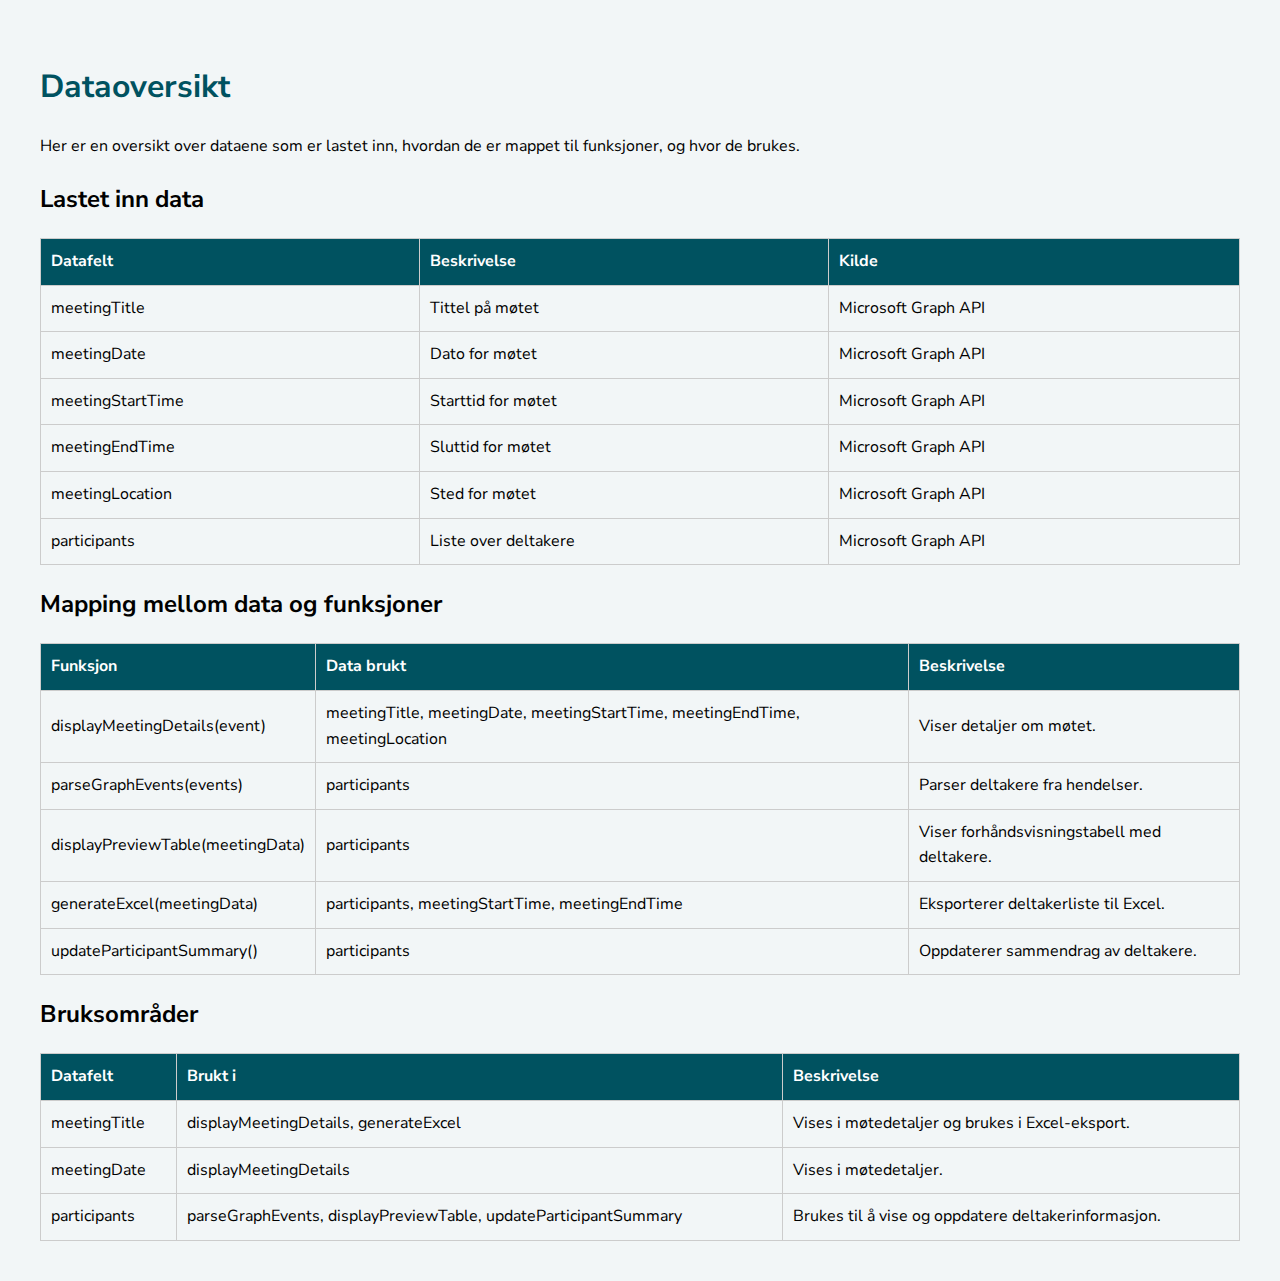
<file: data-overview.html>
<!DOCTYPE html>
<html lang="no">
<head>
    <meta charset="UTF-8">
    <meta name="viewport" content="width=device-width, initial-scale=1.0">
    <title>Dataoversikt</title>
    <link rel="stylesheet" href="style.css"> <!-- Bruk eksisterende CSS -->
    <style>
        body {
            padding: 20px;
        }
        table {
            width: 100%;
            border-collapse: collapse;
            margin-top: 20px;
        }
        th, td {
            border: 1px solid #ccc;
            padding: 10px;
            text-align: left;
        }
        th {
            background-color: var(--primary-color);
            color: var(--font-color-inverted);
        }
        h1 {
            color: var(--primary-color);
        }
    </style>
</head>
<body>
    <h1>Dataoversikt</h1>
    <p>Her er en oversikt over dataene som er lastet inn, hvordan de er mappet til funksjoner, og hvor de brukes.</p>

    <h2>Lastet inn data</h2>
    <table>
        <thead>
            <tr>
                <th>Datafelt</th>
                <th>Beskrivelse</th>
                <th>Kilde</th>
            </tr>
        </thead>
        <tbody>
            <tr>
                <td>meetingTitle</td>
                <td>Tittel på møtet</td>
                <td>Microsoft Graph API</td>
            </tr>
            <tr>
                <td>meetingDate</td>
                <td>Dato for møtet</td>
                <td>Microsoft Graph API</td>
            </tr>
            <tr>
                <td>meetingStartTime</td>
                <td>Starttid for møtet</td>
                <td>Microsoft Graph API</td>
            </tr>
            <tr>
                <td>meetingEndTime</td>
                <td>Sluttid for møtet</td>
                <td>Microsoft Graph API</td>
            </tr>
            <tr>
                <td>meetingLocation</td>
                <td>Sted for møtet</td>
                <td>Microsoft Graph API</td>
            </tr>
            <tr>
                <td>participants</td>
                <td>Liste over deltakere</td>
                <td>Microsoft Graph API</td>
            </tr>
        </tbody>
    </table>

    <h2>Mapping mellom data og funksjoner</h2>
    <table>
        <thead>
            <tr>
                <th>Funksjon</th>
                <th>Data brukt</th>
                <th>Beskrivelse</th>
            </tr>
        </thead>
        <tbody>
            <tr>
                <td>displayMeetingDetails(event)</td>
                <td>meetingTitle, meetingDate, meetingStartTime, meetingEndTime, meetingLocation</td>
                <td>Viser detaljer om møtet.</td>
            </tr>
            <tr>
                <td>parseGraphEvents(events)</td>
                <td>participants</td>
                <td>Parser deltakere fra hendelser.</td>
            </tr>
            <tr>
                <td>displayPreviewTable(meetingData)</td>
                <td>participants</td>
                <td>Viser forhåndsvisningstabell med deltakere.</td>
            </tr>
            <tr>
                <td>generateExcel(meetingData)</td>
                <td>participants, meetingStartTime, meetingEndTime</td>
                <td>Eksporterer deltakerliste til Excel.</td>
            </tr>
            <tr>
                <td>updateParticipantSummary()</td>
                <td>participants</td>
                <td>Oppdaterer sammendrag av deltakere.</td>
            </tr>
        </tbody>
    </table>

    <h2>Bruksområder</h2>
    <table>
        <thead>
            <tr>
                <th>Datafelt</th>
                <th>Brukt i</th>
                <th>Beskrivelse</th>
            </tr>
        </thead>
        <tbody>
            <tr>
                <td>meetingTitle</td>
                <td>displayMeetingDetails, generateExcel</td>
                <td>Vises i møtedetaljer og brukes i Excel-eksport.</td>
            </tr>
            <tr>
                <td>meetingDate</td>
                <td>displayMeetingDetails</td>
                <td>Vises i møtedetaljer.</td>
            </tr>
            <tr>
                <td>participants</td>
                <td>parseGraphEvents, displayPreviewTable, updateParticipantSummary</td>
                <td>Brukes til å vise og oppdatere deltakerinformasjon.</td>
            </tr>
        </tbody>
    </table>
</body>
</html>
</file>
<file: style.css>
/* Import fonts */
@import url('https://fonts.googleapis.com/css2?family=Nunito:ital,wght@0,300;0,400;0,600;0,700;1,300;1,400,1,700&display=swap');
@import url('https://fonts.googleapis.com/css2?family=Nunito+Sans:ital,wght@0,300;0,400;0,600;0,700;1,300;1,400;1,700&display=swap');

/* Variables */
:root {
    --primary-color: rgb(0, 82, 96);
    --primary-background-color: rgb(242, 246, 247);
    --font-color: rgb(0, 0, 0);
    --font-color-inverted: rgb(255, 255, 255);
    --link-color: rgb(0, 82, 96);
    --link-color-hover: rgb(0, 0, 0);
    --spacing: 1rem;
    --spacing-small: 0.5rem;
    --font-size-root: 1rem;
    --font-size-small: 0.9rem;
}

/* Body style */
body {
    font-family: 'Nunito Sans', Arial, sans-serif;
    margin: 20px;
    line-height: 1.6;
    background-color: var(--primary-background-color);
    color: var(--font-color);
    padding-top: 70px; /* Ensure enough space for the header */
    padding-left: 10px; /* Adjust padding for logo alignment */
}

/* Input and textarea */
input, textarea {
    font-family: inherit;
    font-size: var(--font-size-root);
    width: 100%;
    padding: var(--spacing-small);
    margin-top: var(--spacing-small);
    margin-bottom: var(--spacing-small);
    border: 2px solid var(--primary-color);
    border-radius: 0.4rem;
    background-color: var(--primary-background-color);
}

input[type="text"] {
    font-family: inherit;
    font-size: var(--font-size-root);
    width: 100%;
    padding: var(--spacing-small);
    margin-bottom: var(--spacing);
    border: 2px solid var(--primary-color);
    border-radius: 0.4rem;
    background-color: var(--primary-background-color);
}

input[type="date"] {
    margin-bottom: 1rem; /* Add spacing below date picker */
}

input:hover, textarea:hover {
    background-color: var(--primary-color-10);
}

input:focus-visible, textarea:focus-visible {
    outline: 4px solid var(--primary-color);
    outline-offset: -4px;
}

/* Button style */
button {
    font-family: inherit;
    font-size: var(--font-size-root);
    padding: var(--spacing-small) var(--spacing);
    cursor: pointer;
    background-color: var(--primary-color);
    color: var(--font-color-inverted);
    border: none;
    border-radius: 0.4rem;
    transition: background-color 0.3s ease;
    display: block;
    margin-top: var(--spacing);
}

button:hover {
    background-color: var(--primary-color-80);
}

button:disabled {
    background-color: var(--primary-background-color);
    color: grey;
    cursor: not-allowed;
}

/* Status message */
#status {
    margin-top: var(--spacing-small);
    font-weight: bold;
    color: var(--primary-color);
}

/* Links */
a {
    color: var(--link-color);
    text-decoration: underline;
}

a:hover {
    color: var(--link-color-hover);
}

/* Event list */
#eventList {
    text-align: left; /* Venstrejuster innholdet */
    margin-top: var(--spacing); /* Legg til litt avstand over */
}

#eventList div {
    display: flex;
    align-items: center;
    margin-bottom: var(--spacing-small);
}

#eventList input[type="radio"] {
    margin-right: var(--spacing-small); /* Avstand mellom radioknapp og tekst */
}

/* Meeting details */
#meetingDetails {
    font-family: 'Nunito Sans', Arial, sans-serif;
    background-color: var(--primary-background-color);
    border: 1px solid var(--primary-color);
    border-radius: 0.5rem;
    padding: var(--spacing);
    margin-bottom: var(--spacing);
}

#meetingDetails h2 {
    font-size: 1.2rem;
    margin-bottom: var(--spacing-small);
    color: var(--primary-color);
}

#meetingDetails p {
    margin: var(--spacing-small) 0;
    font-size: var(--font-size-root);
    color: var(--font-color);
}

#meetingDetails strong {
    color: var(--primary-color);
}

/* Logout button */
#logoutButton {
    font-size: 1rem;
    color: #035b68;
    background: none;
    border: none;
    cursor: pointer;
    text-align: right;
}

/* Header styles */
.header {
    display: flex;
    justify-content: space-between;
    align-items: flex-start;
    background: #e9f7fb;
    padding: 32px 16px 32px 16px;
    width: 100%;
    box-sizing: border-box;
}

.header-left {
    display: flex;
    align-items: center;
    min-width: 300px;
}

.fk-logo {
    width: 150px;
    height: 60px;
    margin-right: 20px;
}

.fk-title {
    font-size: 2.2rem;
    font-weight: bold;
    color: #111;
}

.fk-subtitle {
    letter-spacing: 1px;
    font-size: 0.95rem;
    color: #222;
    font-weight: 400;
    margin-top: 2px;
}

.header-center {
    display: flex;
    align-items: center;
    flex: 1 0 0;
    justify-content: center;
}

.dust-logo {
    width: 45px;
    height: 45px;
    margin-right: 14px;
}

.dust-title {
    font-size: 2.1rem;
    font-weight: bold;
    color: #111;
    letter-spacing: 2px;
}

.header-right {
    display: flex;
    flex-direction: column; /* Stack items vertically */
    align-items: flex-end; /* Align items to the right */
    min-width: 170px;
    margin-top: 10px;
}

.user-info {
    display: flex;
    flex-direction: column; /* Stack name and button vertically */
    align-items: flex-end; /* Align to the right */
}

.user-name {
    font-size: 1rem;
    color: #035b68;
    margin-bottom: 0.5rem; /* Add spacing below the name */
}

/* Responsivitet */
@media (max-width: 900px) {
    .header {
        flex-direction: column;
        align-items: center;
    }
    .header-left,
    .header-center,
    .header-right {
        margin-bottom: 10px;
    }
}
</file>
